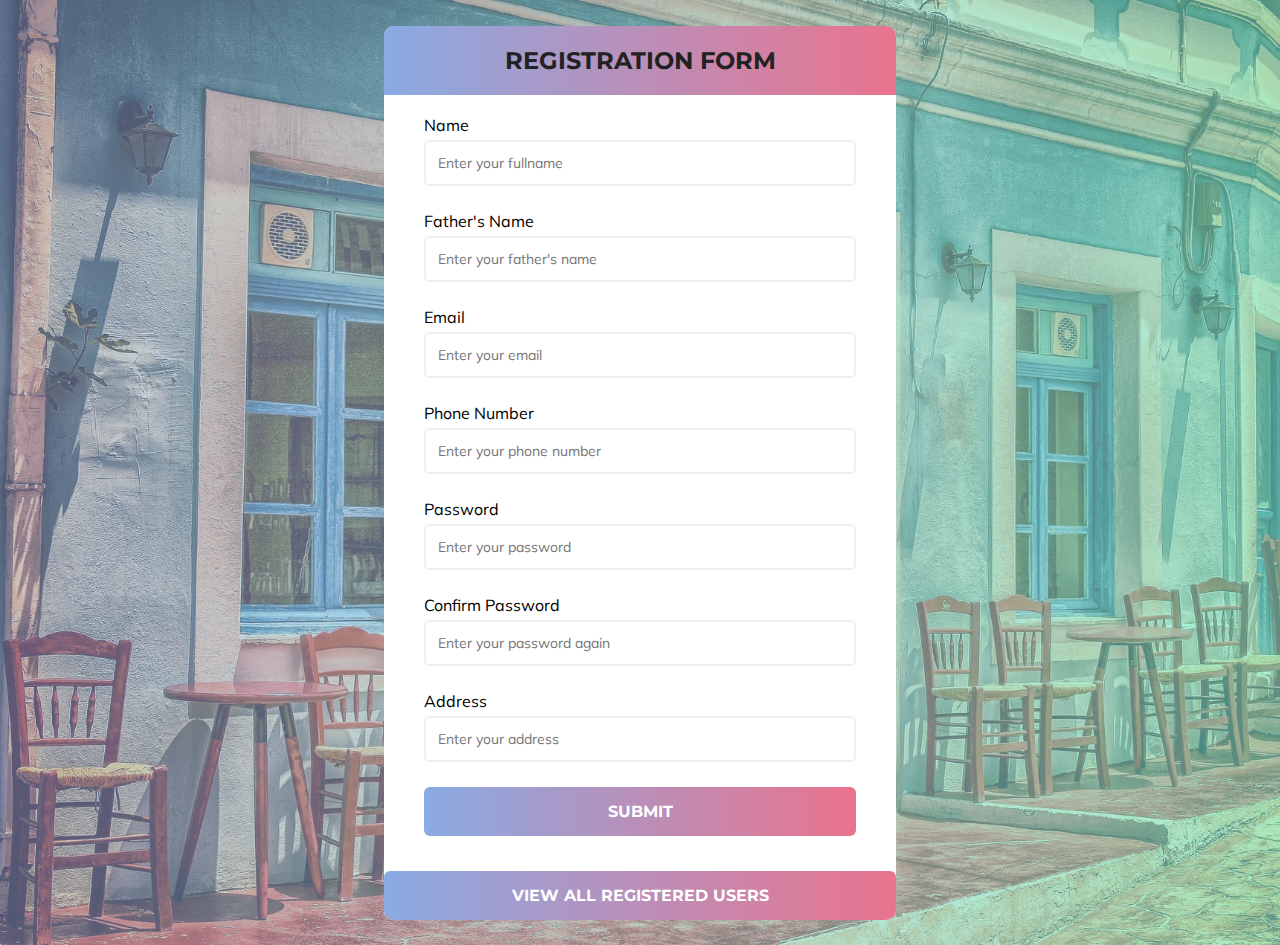
<file: index.html>
<!DOCTYPE html>
<html lang="en">

<head>
    <meta charset="UTF-8">
    <meta http-equiv="X-UA-Compatible" content="IE=edge">
    <meta name="viewport" content="width=device-width, initial-scale=1.0">
    <title>Registration Form</title>

    <!-- Font awesome cdn -->
    <link rel="stylesheet" href="https://cdnjs.cloudflare.com/ajax/libs/font-awesome/6.3.0/css/all.min.css"
        integrity="sha512-SzlrxWUlpfuzQ+pcUCosxcglQRNAq/DZjVsC0lE40xsADsfeQoEypE+enwcOiGjk/bSuGGKHEyjSoQ1zVisanQ=="
        crossorigin="anonymous" referrerpolicy="no-referrer" />

    <!-- Custom css -->
    <link rel="stylesheet" href="css/style.css">
</head>

<body>
    <div class="container">
        <div class="header">
            <h2>Registration Form</h2>
        </div>
        <form class="form" id="form">
            <div class="form-control">
                <label for="fullname">Name</label>
                <input type="text" name="fullname" id="fullname" placeholder="Enter your fullname" autocomplete="off">
                <i class="fas fa-solid fa-circle-check"></i>
                <i class="fas fa-solid fa-circle-exclamation"></i>
                <small>Error Msg</small>
            </div>

            <div class="form-control">
                <label for="fatherName">Father's Name</label>
                <input type="text" name="fatherName" id="fatherName" placeholder="Enter your father's name"
                    autocomplete="off">
                <i class="fas fa-solid fa-circle-check"></i>
                <i class="fas fa-solid fa-circle-exclamation"></i>
                <small>Error Msg</small>
            </div>

            <div class="form-control">
                <label for="email">Email</label>
                <input type="email" name="email" id="email" placeholder="Enter your email" autocomplete="off">
                <i class="fas fa-solid fa-circle-check"></i>
                <i class="fas fa-solid fa-circle-exclamation"></i>
                <small>Error Msg</small>
            </div>

            <div class="form-control">
                <label for="phone">Phone Number</label>
                <input type="number" name="phone" id="phone" placeholder="Enter your phone number" autocomplete="off">
                <i class="fas fa-solid fa-circle-check"></i>
                <i class="fas fa-solid fa-circle-exclamation"></i>
                <small>Error Msg</small>
            </div>

            <div class="form-control">
                <label for="password">Password</label>
                <input type="password" name="password" id="password" placeholder="Enter your password">
                <i class="fas fa-solid fa-circle-check"></i>
                <i class="fas fa-solid fa-circle-exclamation"></i>
                <small>Error Msg</small>
            </div>

            <div class="form-control">
                <label for="cpassword">Confirm Password</label>
                <input type="password" name="cpassword" id="cpassword" placeholder="Enter your password again">
                <i class="fas fa-solid fa-circle-check"></i>
                <i class="fas fa-solid fa-circle-exclamation"></i>
                <small>Error Msg</small>
            </div>

            <div class="form-control">
                <label for="address">Address</label>
                <input type="text" name="address" id="address" placeholder="Enter your address" autocomplete="off">
                <i class="fas fa-solid fa-circle-check"></i>
                <i class="fas fa-solid fa-circle-exclamation"></i>
                <small>Error Msg</small>
            </div>

            <input type="submit" value="Submit" name="btnSubmit" class="btn">
        </form>

        <button onclick="location.href='viewData.html'" class="btn">View All Registered Users</button>
    </div>

    <div class="form-data" id="form-data">
        <div class="header">
            <h2>Your Data</h2>
        </div>
        <p>Name:- <span id="fd-fullname"></span></p>
        <p>Father's Name:- <span id="fd-fatherName"></span></p>
        <p>Email:- <span id="fd-email"></span></p>
        <p>Phone:- <span id="fd-phone"></span></p>
        <p>Password:- <span id="fd-password"></span></p>
        <p>Address:- <span id="fd-address"></span></p>
        <button type="button" onclick="btnOK()" class="btn">OK</button>
    </div>
    <!-- JS file -->
    <script src="js/main.js"></script>
</body>

</html>
</file>
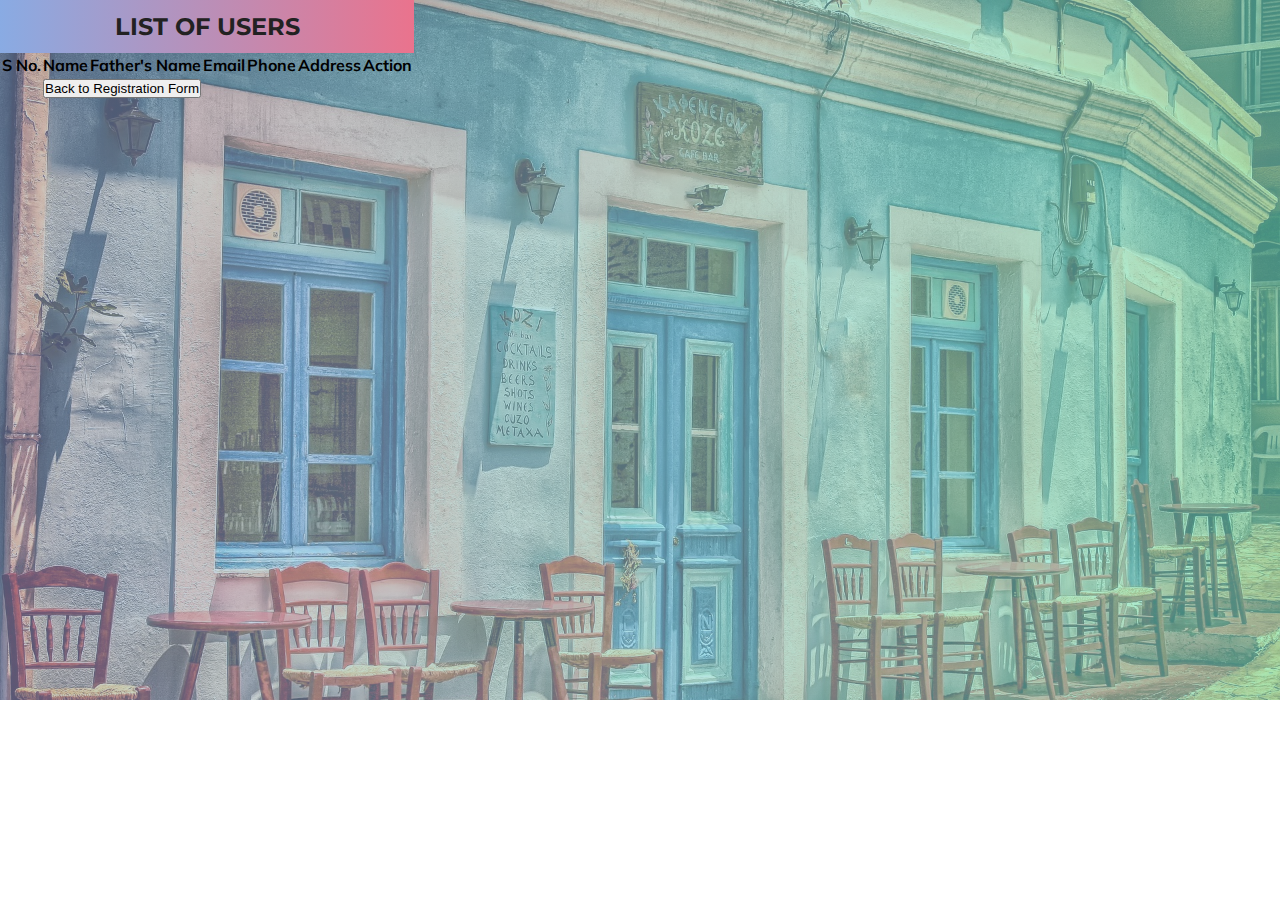
<file: viewData.html>
<!DOCTYPE html>
<html lang="en">

<head>
    <meta charset="UTF-8">
    <meta http-equiv="X-UA-Compatible" content="IE=edge">
    <meta name="viewport" content="width=device-width, initial-scale=1.0">
    <!-- Bootstrap CSS -->
    <link href="https://cdn.jsdelivr.net/npm/bootstrap@5.0.2/dist/css/bootstrap.min.css" rel="stylesheet"
        integrity="sha384-EVSTQN3/azprG1Anm3QDgpJLIm9Nao0Yz1ztcQTwFspd3yD65VohhpuuCOmLASjC" crossorigin="anonymous">

    <!-- Custom CSS -->
    <link rel="stylesheet" href="css/view.css">

    <title>View users</title>
</head>

<body>
    <div class="main_container">
        <div class="container pt-5 pb-5">
            <div class="row">
                <div class="col-12">
                    <div class="table-responsive-md">
                        <table class="table table-success table-hover caption-top">
                            <caption class="header">
                                <h2>List of Users</h2>
                            </caption>
                            <thead>
                                <tr>
                                    <th>S No.</th>
                                    <th>Name</th>
                                    <th>Father's Name</th>
                                    <th>Email</th>
                                    <th>Phone</th>
                                    <th>Address</th>
                                    <th>Action</th>
                                </tr>
                            </thead>
                            <tbody id="data">
                                <!-- Data will show here from backend -->
                            </tbody>
                            <tfoot>
                                <tr>
                                    <td></td>
                                    <td colspan="4"><button type="button" class="btn btn-warning" onclick="location.href='index.html'">Back to Registration Form</button></td>
                                    <td colspan="2">
                                        <button type="button" class="btn btn-danger" onclick="deleteAll()" id="btn-deleteAll">Delete All Data</button>
                                    </td>
                                </tr>
                            </tfoot>
                        </table>
                    </div>
                </div>
            </div>
        </div>
    </div>

    <!-- Bootstrap JS -->
    <script src="https://cdn.jsdelivr.net/npm/bootstrap@5.0.2/dist/js/bootstrap.bundle.min.js"
        integrity="sha384-MrcW6ZMFYlzcLA8Nl+NtUVF0sA7MsXsP1UyJoMp4YLEuNSfAP+JcXn/tWtIaxVXM"
        crossorigin="anonymous"></script>

    <!-- Custom JS -->
    <script src="js/view.js"></script>
</body>

</html>
</file>
<file: css/style.css>
@import url('https://fonts.googleapis.com/css2?family=Montserrat:wght@500&family=Mulish:wght@500&display=swap');

* {
    margin: 0;
    padding: 0;
    box-sizing: border-box;
}

:root {
    --myfont: 'Mulish', sans-serif;
    --my-btn-font: 'Montserrat', sans-serif;
    --lg-lightcolor: linear-gradient(to left, rgba(116, 235, 213, 0.6), rgba(159, 172, 230, 0.5));
    --lg-color: linear-gradient(to left, #EA738DFF, #89ABE3FF);
}

body {
    background-image: var(--lg-lightcolor), url("../images/bg-cafe.jpg");
    background-size: cover;
    background-repeat: no-repeat;
    font-family: var(--myfont);
    display: flex;
    justify-content: space-evenly;
    align-items: center;
    padding: 2% 0;
}

.container {
    background-color: #fff;
    border-radius: 10px;
    -webkit-border-radius: 10px;
    box-shadow: 0, 2.8px 2.2px rgba(0, 0, 0, 0.034), 0 6.7px 5.3px rgba(0, 0, 0, 0.048);
    overflow: hidden;
    width: 40%;
}

.header {
    background: var(--lg-color);
    padding: 20px 0;
}

.header h2 {
    color: #222;
    font-family: var(--my-btn-font);
    font-size: 24px;
    text-transform: uppercase;
    text-align: center;
}

.container .form {
    padding: 20px 40px;
}

.container .form-control {
    margin-bottom: 25px;
    position: relative;
}

.container .form-control label {
    display: inline-block;
    margin-bottom: 5px;
}

.container .form-control input {
    width: 100%;
    border: 2px solid #f0f0f0;
    border-radius: 5px;
    display: block;
    font-family: var(--myfont);
    font-size: 14px;
    padding: 12px;
}

.container .form-control input[type=number]::-webkit-inner-spin-button {
    -webkit-appearance: none;
}

.container .form-control input:focus {
    outline: 0;
    border-color: #777;
}

.container .form-control.success input {
    border-color: #2ecc71;
}

.container .form-control.error input {
    border-color: #e74c3c;
}

.container .form-control i {
    position: absolute;
    right: 12px;
    top: 38px;
    visibility: hidden;
}

.container .form-control.success i.fa-circle-check {
    color: #2ecc71;
    visibility: visible;
}

.container .form-control.error i.fa-circle-exclamation {
    color: #e74c3c;
    visibility: visible;
}

.container .form-control small {
    visibility: hidden;
    color: #e74c3c;
    position: absolute;
    left: 0;
}

.container .form-control.error small {
    visibility: visible;
}

.btn {
    background: var(--lg-color);
    border-radius: 6px;
    border: none;
    outline: none;
    color: #fff;
    display: block;
    font-family: var(--my-btn-font);
    font-size: 16px;
    padding: 15px 0;
    margin-top: 15px;
    width: 100%;
    font-weight: bold;
    text-transform: uppercase;
    transition: all 1s ease;
}

.btn:hover {
    background: linear-gradient(to right, #74ebd5, #9face6);
}

/* form-data */
.form-data {
    display: none;
    background-color: white;
    width: 25%;
}

.form-data.show{
    display: block;
}

.form-data p {
    font-family: var(--myfont);
    font-size: 14px;
    padding: 10px 30px;
}

.form-data p span{
    font-weight: bold;
}

@media (max-width:998px) {
    body {
        flex-direction: column;
    }

    .container {
        width: 65%;
    }

    .form-data {
        width: 65%;
        margin-top: 50px;
    }
}
</file>
<file: css/view.css>
@import url('https://fonts.googleapis.com/css2?family=Montserrat:wght@500&family=Mulish:wght@500&display=swap');


*{
    padding: 0;
    margin: 0;
}

:root {
    --myfont: 'Mulish', sans-serif;
    --my-btn-font: 'Montserrat', sans-serif;
    --lg-lightcolor: linear-gradient(to left, rgba(116, 235, 213, 0.6), rgba(159, 172, 230, 0.5));
    --lg-color: linear-gradient(to left, #EA738DFF, #89ABE3FF);
}

.main_container{
    background-image: var(--lg-lightcolor), url("../images/bg-cafe.jpg");
    background-size: cover;
    background-repeat: no-repeat;
    font-family: var(--myfont);
    min-height: 700px;
    width: 100%;
}

.header{
    background: var(--lg-color);
    padding: 12px 0;
    text-align: center;
}

.header h2{
    color: #222;
    font-family: var(--my-btn-font);
    text-transform: uppercase;
    text-align: center;
}
</file>
